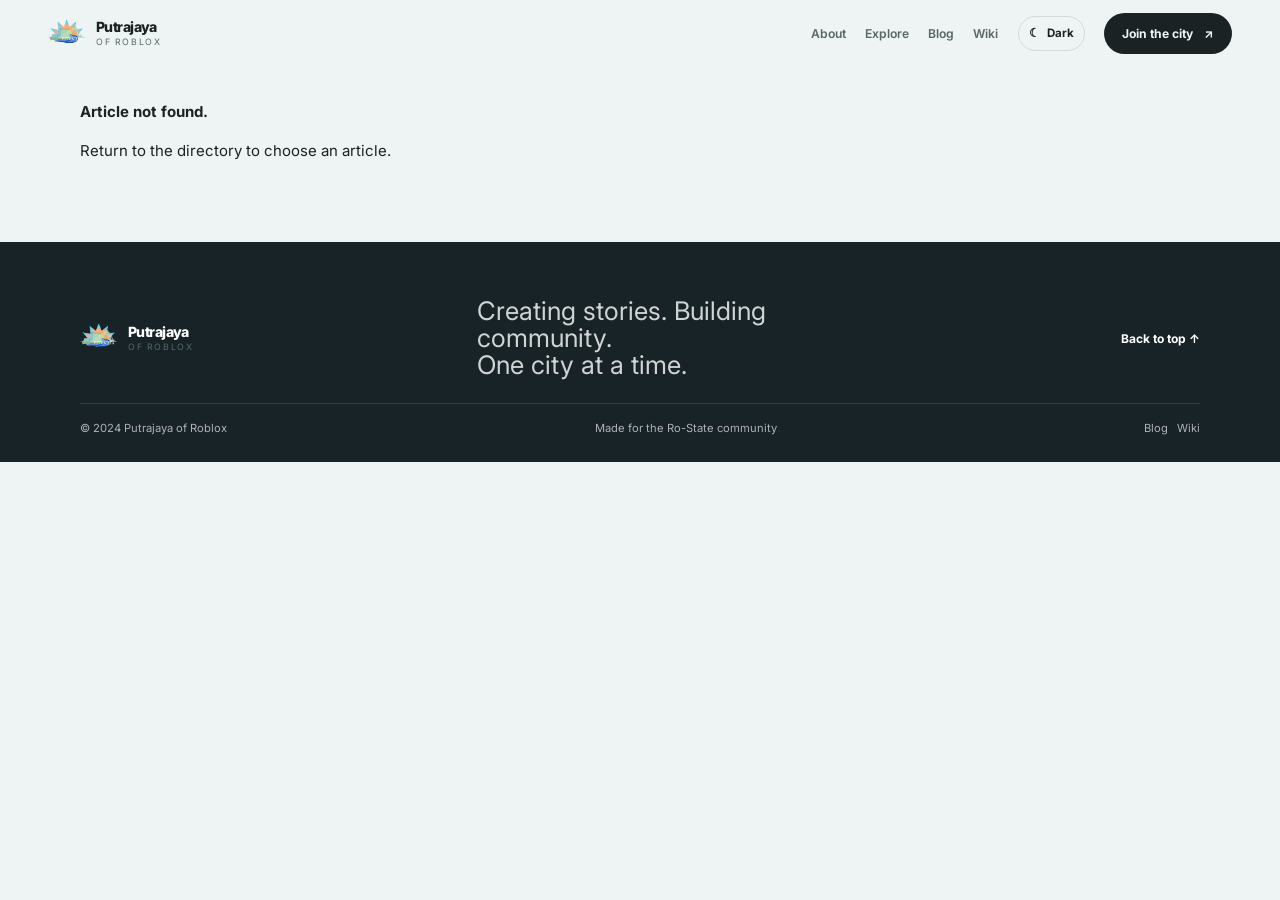
<file: blog-post.html>
<!doctype html>
<html lang="en">
<head>
  <meta charset="UTF-8" />
  <meta name="viewport" content="width=device-width, initial-scale=1.0" />
  <meta name="description" content="Putrajaya of Roblox blog post." />
  <title>Blog Post | Putrajaya of Roblox</title>
  <link rel="preconnect" href="https://fonts.googleapis.com" />
  <link rel="preconnect" href="https://fonts.gstatic.com" crossorigin />
  <link href="https://fonts.googleapis.com/css2?family=Inter:wght@400;500;600;700;800&display=swap" rel="stylesheet" />
  <link rel="stylesheet" href="styles.css" />
  <link id="canonical" rel="canonical" href="https://putrajayarblx.github.io/putrajaya-of-roblox/blog-post.html" />
  <script>
    (function () {
      var slug = new URLSearchParams(location.search).get('slug');
      if (slug) document.getElementById('canonical').href = 'https://putrajayarblx.github.io/putrajaya-of-roblox/blog-post.html?slug=' + encodeURIComponent(slug);
    })();
  </script>
</head>
<body data-article-page="blog">
  <header class="site-header" id="top">
    <a class="brand" href="index.html" aria-label="Putrajaya of Roblox home">
      <img src="assets/putrajaya-logo.png" alt="Putrajaya logo" />
      <span><strong>Putrajaya</strong><small>of Roblox</small></span>
    </a>
    <button class="menu-toggle" aria-label="Open menu" aria-expanded="false">☰</button>
    <nav class="nav-links" aria-label="Main navigation">
      <a href="index.html#about">About</a>
      <a href="index.html#experiences">Explore</a>
      <a href="blog.html">Blog</a>
      <a href="wiki.html">Wiki</a>
      <button class="theme-toggle" type="button" aria-label="Switch to dark mode" title="Toggle light/dark mode">
        <span class="theme-icon">☾</span>
        <span class="theme-label">Dark</span>
      </button>
      <a class="nav-cta" href="index.html#join">Join the city <span>↗</span></a>
    </nav>
  </header>

  <main class="article-shell" id="article-root"></main>

  <footer class="site-footer">
    <div class="footer-top">
      <a class="brand brand-light" href="index.html">
        <img src="assets/putrajaya-logo.png" alt="Putrajaya logo" />
        <span><strong>Putrajaya</strong><small>of Roblox</small></span>
      </a>
      <p>Creating stories. Building community.<br />One city at a time.</p>
      <a class="back-top" href="#top">Back to top ↑</a>
    </div>
    <div class="footer-bottom">
      <span>© 2024 Putrajaya of Roblox</span>
      <span>Made for the Ro-State community</span>
      <span><a href="blog.html">Blog</a> &nbsp; <a href="wiki.html">Wiki</a></span>
    </div>
  </footer>

  <script src="script.js"></script>
</body>
</html>
</file>
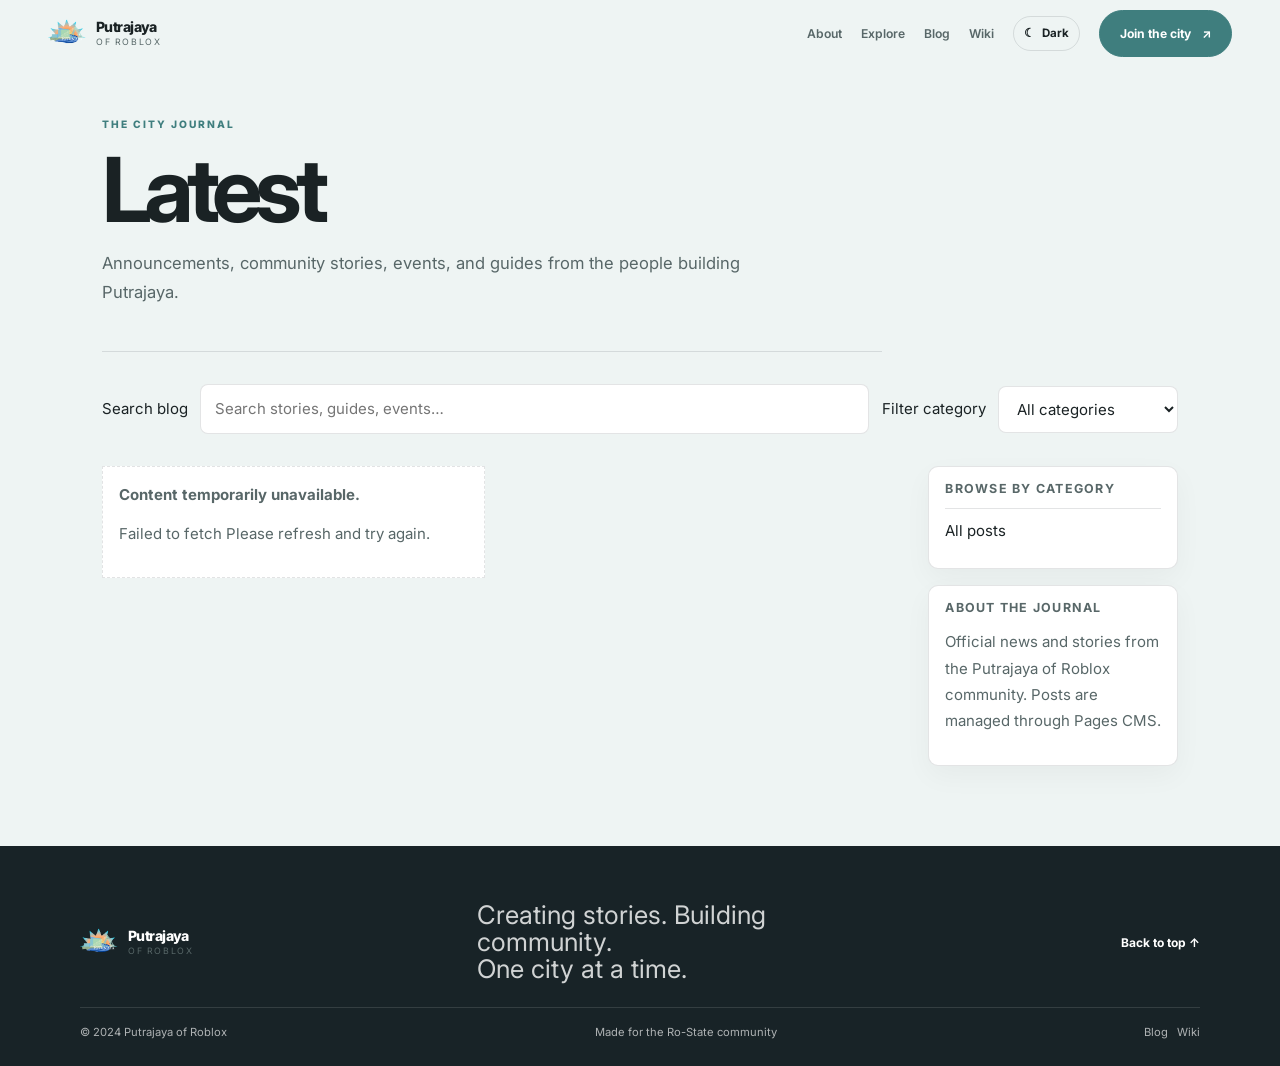
<file: blog.html>
<!doctype html>
<html lang="en">
<head>
  <meta charset="UTF-8" />
  <meta name="viewport" content="width=device-width, initial-scale=1.0" />
  <meta name="description" content="Announcements, community stories, events, and guides from Putrajaya of Roblox." />
  <title>Blog | Putrajaya of Roblox</title>
  <link rel="preconnect" href="https://fonts.googleapis.com" />
  <link rel="preconnect" href="https://fonts.gstatic.com" crossorigin />
  <link href="https://fonts.googleapis.com/css2?family=Inter:wght@400;500;600;700;800&display=swap" rel="stylesheet" />
  <link rel="stylesheet" href="styles.css" />
  <link rel="stylesheet" href="enhancements.css" />
  <link rel="canonical" href="https://putrajayarblx.github.io/putrajaya-of-roblox/blog.html" />
</head>
<body>
  <header class="site-header" id="top">
    <a class="brand" href="index.html" aria-label="Putrajaya of Roblox home"><img src="assets/putrajaya-logo.png" alt="Putrajaya logo" /><span><strong>Putrajaya</strong><small>of Roblox</small></span></a>
    <button class="menu-toggle" aria-label="Open menu" aria-expanded="false">☰</button>
    <nav class="nav-links" aria-label="Main navigation">
      <a href="index.html#about">About</a>
      <a href="index.html#experiences">Explore</a>
      <a href="blog.html" aria-current="page">Blog</a>
      <a href="wiki.html">Wiki</a>
      <button class="theme-toggle" type="button" aria-label="Switch to dark mode"><span class="theme-icon">☾</span><span class="theme-label">Dark</span></button>
      <a class="nav-cta" href="index.html#join">Join the city <span>↗</span></a>
    </nav>
  </header>

  <main class="page-shell blog-page">
    <header class="page-header journal-header">
      <p class="eyebrow">The city journal</p>
      <h1>Latest</h1>
      <p class="page-intro">Announcements, community stories, events, and guides from the people building Putrajaya.</p>
    </header>

    <div class="blog-toolbar cms-controls">
      <label class="sr-only" for="blog-search">Search blog</label>
      <input id="blog-search" type="search" placeholder="Search stories, guides, events…" />
      <label class="sr-only" for="blog-category">Filter category</label>
      <select id="blog-category" aria-label="Filter blog category">
        <option value="">All categories</option>
      </select>
    </div>

    <div class="blog-layout">
      <section class="journal-content" aria-label="Blog posts">
        <div id="blog-list" class="blog-list"></div>
      </section>

      <aside class="sidebar-stack">
        <div class="side-card">
          <h3>Browse by category</h3>
          <ul class="article-list" id="blog-sidebar-categories">
            <li><a href="blog.html">All posts</a></li>
          </ul>
        </div>

        <div class="side-card">
          <h3>About the journal</h3>
          <p class="muted">Official news and stories from the Putrajaya of Roblox community. Posts are managed through Pages CMS.</p>
        </div>
      </aside>
    </div>
  </main>

  <footer class="site-footer">
    <div class="footer-top">
      <a class="brand brand-light" href="index.html"><img src="assets/putrajaya-logo.png" alt="Putrajaya logo" /><span><strong>Putrajaya</strong><small>of Roblox</small></span></a>
      <p>Creating stories. Building community.<br />One city at a time.</p>
      <a class="back-top" href="#top">Back to top ↑</a>
    </div>
    <div class="footer-bottom">
      <span>© 2024 Putrajaya of Roblox</span>
      <span>Made for the Ro-State community</span>
      <span><a href="blog.html">Blog</a> &nbsp; <a href="wiki.html">Wiki</a></span>
    </div>
  </footer>

  <script src="script.js"></script>
</body>
</html>
</file>
<file: styles.css>
*{box-sizing:border-box}html{scroll-behavior:smooth}body{--bg:#eef4f3;--bg2:#e3efe8;--surface:#fff;--surface2:#eaf3f1;--ink:#1a2224;--muted:#586768;--line:rgba(24,38,41,.12);--green:#3f7e7e;--green2:#2a5c63;--shadow:0 18px 40px rgba(10,35,37,.08);margin:0;background:var(--bg);color:var(--ink);font:15px/1.6 Inter,Arial,sans-serif;transition:background .25s,color .25s}body.dark{--bg:#0f1719;--bg2:#101d20;--surface:#162a2d;--surface2:#112327;--ink:#edf7f7;--muted:#a4b7b5;--line:rgba(255,255,255,.1);--green:#82d9d1;--green2:#b7f0ea;--shadow:0 18px 40px rgba(0,0,0,.28)}a{color:inherit;text-decoration:none}img{display:block;max-width:100%}button{font:inherit}.site-header{position:sticky;top:0;z-index:20;min-height:68px;display:flex;align-items:center;justify-content:space-between;padding:0 clamp(1rem,4vw,3rem);background:color-mix(in srgb,var(--bg) 90%,transparent);backdrop-filter:blur(14px);border-bottom:1px solid transparent}.brand{display:flex;align-items:center;gap:10px}.brand img{width:38px;height:38px;object-fit:cover;border-radius:9px}.brand strong,.brand small{display:block;line-height:1}.brand strong{font-size:.88rem;font-weight:800;letter-spacing:-.04em}.brand small{margin-top:4px;color:var(--muted);font-size:.55rem;letter-spacing:.18em;text-transform:uppercase}.nav-links{display:flex;align-items:center;gap:1.2rem;font-size:.76rem;font-weight:600}.nav-links>a:not(.nav-cta){color:var(--muted)}.nav-links>a:hover,.text-link:hover{color:var(--green2)}.nav-cta,.button{display:inline-flex;align-items:center;justify-content:center;padding:10px 17px;border-radius:999px;border:1px solid transparent;background:var(--ink);color:var(--bg);font-size:.76rem;font-weight:700;transition:transform .2s,opacity .2s}.nav-cta:hover,.button:hover{transform:translateY(-2px);opacity:.9}.nav-cta span,.button span{margin-left:.7rem}.theme-toggle,.menu-toggle{border:1px solid var(--line);background:transparent;color:var(--ink);cursor:pointer}.theme-toggle{display:inline-flex;gap:7px;align-items:center;border-radius:999px;padding:7px 10px;font-size:.72rem}.theme-label{font-weight:700}.menu-toggle{display:none;width:40px;height:40px;border-radius:10px;font-size:1.2rem}.section-pad{width:min(1120px,calc(100% - 2rem));margin:0 auto;padding-top:clamp(4.5rem,9vw,8rem);padding-bottom:clamp(4.5rem,9vw,8rem)}.hero{position:relative;display:grid;grid-template-columns:1.05fr .95fr;align-items:center;gap:clamp(2rem,5vw,5rem);min-height:calc(100vh - 68px);padding-top:clamp(3rem,8vw,7rem)}.eyebrow{margin:0 0 1rem;color:var(--green);font-size:.64rem;font-weight:800;letter-spacing:.2em;text-transform:uppercase}.hero h1,h2,h3{letter-spacing:-.075em;line-height:.98}.hero h1{margin:0;font-size:clamp(3.7rem,8vw,7.6rem);font-weight:800}.hero h1 strong,h2 strong{color:var(--green2)}.hero-lede{max-width:430px;margin:1.5rem 0 2rem;color:var(--muted);font-size:.98rem}.hero-actions{display:flex;align-items:center;gap:1.3rem;flex-wrap:wrap}.text-link{border-bottom:1px solid var(--line);padding-bottom:2px;font-size:.75rem;font-weight:700}.text-link span{margin-left:.5rem}.hero-visual{position:relative;display:grid;place-items:center;height:clamp(330px,40vw,510px);overflow:hidden;border-radius:24px;background:linear-gradient(145deg,#65c4c4,#2b6fa8);transition:transform .4s,box-shadow .4s}.hero-visual:hover{transform:translateY(-5px);box-shadow:0 24px 55px rgba(25,90,100,.16)}.hero-visual img{width:68%;filter:drop-shadow(0 20px 30px rgba(0,0,0,.15))}.visual-caption{position:absolute;bottom:1.5rem;left:2rem;color:#fff;font-size:.68rem;font-weight:700;letter-spacing:.2em}.visual-caption small{opacity:.8;letter-spacing:.12em}.scroll-note{position:absolute;bottom:1.5rem;left:1rem;color:var(--muted);font-size:.68rem;letter-spacing:.16em;text-transform:uppercase}.scroll-note span{margin-left:.7rem;font-size:1.1rem}.intro{display:grid;grid-template-columns:1fr 1fr;gap:clamp(2rem,5vw,5rem);align-items:end}.intro h2,.section-heading h2,.wiki-intro h2,.join h2{margin:0;font-size:clamp(2.3rem,4.8vw,4.3rem);font-weight:800}.intro-text{max-width:540px;color:var(--muted)}.values{display:grid;grid-template-columns:repeat(3,1fr);gap:1rem}.values article{border-top:1px solid var(--line);padding:1rem 1rem 0 0}.number{color:var(--green);font-size:.7rem;font-weight:800;letter-spacing:.16em}.values h3{margin:1.25rem 0 .8rem;font-size:clamp(1.45rem,2.5vw,2rem)}.values p,.heading-note,.join p{max-width:290px;color:var(--muted)}.experiences{background:var(--bg2)}.section-heading{display:flex;justify-content:space-between;align-items:end;gap:1.5rem;margin-bottom:2rem}.section-heading>.heading-note{margin:0}.experience-grid{display:grid;grid-template-columns:1.4fr 1fr 1fr;gap:.75rem}.experience-card{position:relative;display:flex;min-height:230px;flex-direction:column;justify-content:space-between;overflow:hidden;padding:1.15rem;border-radius:10px;color:#fff;transition:transform .3s,filter .3s}.experience-card:hover{transform:translateY(-5px);filter:saturate(1.1)}.experience-card span,.experience-card small{font-size:.7rem;letter-spacing:.14em;opacity:.9}.experience-card strong{font-size:clamp(1.7rem,2.5vw,2.5rem);letter-spacing:-.06em;line-height:1}.card-city{background:linear-gradient(135deg,#1f768a,#204f9a)}.card-service{background:linear-gradient(135deg,#df9c67,#2c7f7c)}.card-community{background:linear-gradient(135deg,#2e6c88,#173d5c)}.updates{background:var(--surface2)}.post-grid{display:grid;grid-template-columns:1.5fr 1fr 1fr;gap:.75rem}.post-card{padding:.75rem .75rem 1rem;background:var(--surface);border:1px solid var(--line);border-radius:10px;transition:transform .3s,border-color .3s}.post-card:hover{transform:translateY(-4px);border-color:var(--green)}.post-image{height:190px;margin-bottom:1rem;border-radius:8px}.post-feature .post-image{height:270px}.image-one{background:linear-gradient(124deg,#5fa6ad,#e5af74)}.image-two{background:linear-gradient(124deg,#dbc9a3,#80b5af)}.image-three{background:linear-gradient(124deg,#6aacb5,#3b6588)}.post-meta,.feature-card .meta,.article-top{color:var(--green2);font-size:.68rem;font-weight:800;letter-spacing:.14em;text-transform:uppercase}.post-card h3{margin:.8rem 0 .7rem;font-size:clamp(1.3rem,2vw,1.75rem)}.post-card p{margin:0 0 1rem;color:var(--muted)}.post-card a,.wiki-list a{font-weight:700}.wiki{display:grid;grid-template-columns:1fr 1fr;gap:3rem;align-items:end;background:var(--ink);color:var(--surface)}.wiki .eyebrow{color:#88d9d2}.wiki-intro p{color:rgba(255,255,255,.75)}.wiki-list{display:grid;border-top:1px solid rgba(255,255,255,.12)}.wiki-list a{display:grid;grid-template-columns:32px 1fr 18px;padding:1rem 0;border-bottom:1px solid rgba(255,255,255,.12);color:rgba(255,255,255,.82);transition:padding-left .25s,color .25s}.wiki-list a:hover{padding-left:.5rem;color:#82d9d1}.join{display:grid;grid-template-columns:.9fr 1.1fr;gap:clamp(2rem,5vw,5rem);align-items:end;background:var(--surface2)}.join p{max-width:480px}.site-footer{padding:3.5rem clamp(1rem,4vw,3rem) 1.5rem;background:#182327;color:#fff}.footer-top,.footer-bottom{width:min(1120px,calc(100% - 2rem));margin:auto}.footer-top{display:flex;justify-content:space-between;align-items:center;gap:1.5rem;padding-bottom:1.5rem;border-bottom:1px solid rgba(255,255,255,.12)}.footer-top p{max-width:360px;margin:0;color:rgba(255,255,255,.8);font-size:clamp(1.2rem,2vw,2rem);line-height:1.05}.back-top{font-size:.75rem;font-weight:700}.footer-bottom{display:flex;justify-content:space-between;gap:1rem;padding-top:1rem;color:rgba(255,255,255,.65);font-size:.7rem}.page-shell,.article-shell{width:min(1120px,calc(100% - 2rem));margin:auto;padding:3.25rem 0 4rem}.page-header,.article-header{padding-bottom:1.5rem}.page-header h1,.article-header h1{margin:0;font-size:clamp(2.7rem,5vw,5.2rem);line-height:.95}.page-intro{max-width:700px;color:var(--muted);font-size:1.04rem}.blog-layout,.wiki-layout{display:grid;grid-template-columns:1.2fr .8fr;gap:2rem;align-items:start}.card-stack{display:grid;gap:1.2rem}.feature-card,.side-card,.article-card,.article-copy{padding:1.35rem;background:var(--surface);border:1px solid var(--line);border-radius:var(--radius);box-shadow:0 10px 28px rgba(17,32,38,.04)}.feature-card h3,.article-card h3{margin:1rem 0 .8rem;font-size:clamp(1.8rem,2.8vw,2.8rem);line-height:1.04}.feature-card p,.article-card p,.side-card p{color:var(--muted)}.feature-card .thumb{height:220px;margin:1.2rem 0;background:linear-gradient(135deg,#5fa6ad,#e5af74);border-radius:12px}.side-card h3{margin-top:0}.article-list{display:grid;gap:.7rem;margin:0;padding:0;list-style:none}.article-list li{padding-top:.7rem;border-top:1px solid var(--line)}.article-shell{padding-top:2rem}.article-top{display:flex;justify-content:space-between;margin-bottom:1rem}.article-copy{max-width:800px;margin:auto}.article-copy h2{margin:2rem 0 .7rem;font-size:clamp(1.8rem,3vw,2.8rem)}.article-copy p{color:var(--muted);font-size:1.02rem}.article-quote{margin:1.5rem 0;padding-left:1rem;border-left:3px solid var(--green);font-weight:600}@media(max-width:900px){.hero,.intro,.wiki,.join,.blog-layout,.wiki-layout{grid-template-columns:1fr}.experience-grid,.post-grid{grid-template-columns:1fr}.section-heading{display:block}.heading-note{margin-top:1rem}.footer-top,.footer-bottom{display:block}.footer-bottom span{display:block;margin-top:.5rem}}@media(max-width:760px){.nav-links{position:absolute;top:68px;left:1rem;right:1rem;display:none;flex-direction:column;align-items:stretch;gap:1rem;padding:1rem;background:var(--surface);border:1px solid var(--line);border-radius:14px;box-shadow:var(--shadow)}.nav-links.open{display:flex}.menu-toggle{display:inline-flex;align-items:center;justify-content:center}.theme-toggle{justify-content:center}.hero{min-height:auto;padding-top:4rem}.scroll-note{display:none}.values{grid-template-columns:1fr}.footer-top p{margin:1.2rem 0}.hero-visual{margin-top:1rem}}
</file>
<file: enhancements.css>
/* Putrajaya visual system: mysverse-inspired homepage, with separate Blog/Wiki presentation. */

:root{--accent:#3f7e7e;--accent-dark:#285c61;--page:#eef4f3;--page-soft:#e3efe8;--paper:#fff;--ink:#1a2224;--muted:#586768;--rule:rgba(24,38,41,.12);--shadow:rgba(20,40,40,.1)}
body{background:var(--page);color:var(--ink);transition:background-color .25s ease,color .25s ease}

/* Homepage: spacious, restrained, and media-safe. */
main{overflow-x:hidden}.hero,.banner-section,.intro,.landmark,.media-feature,.values,.experiences,.updates,.wiki,.join{max-width:1220px;margin-left:auto;margin-right:auto}.hero{display:grid;grid-template-columns:minmax(0,1.08fr) minmax(0,.92fr);gap:clamp(2rem,5vw,4.5rem);align-items:center;padding-top:4rem;padding-bottom:4rem}.hero-copy{max-width:650px}.hero-copy h1{font-size:clamp(3.5rem,7vw,7rem);line-height:.9;letter-spacing:-.07em;margin:0 0 1.15rem}.hero-copy h1 strong,.intro h2 strong,.landmark h2 strong,.media-feature h2 strong,.section-heading h2 strong,.wiki-intro h2 strong,.join h2 strong{color:var(--accent)}.hero-lede{max-width:560px;color:var(--muted);font-size:1.1rem;line-height:1.75}.hero-actions{display:flex;align-items:center;gap:1rem;flex-wrap:wrap;margin-top:1.5rem}.button-primary,.nav-cta{border-radius:999px;background:var(--accent);color:#fff;border:1px solid var(--accent);padding:.8rem 1.2rem;font-weight:700;text-decoration:none}.text-link{color:var(--accent);font-weight:700;text-decoration:none}.text-link:hover{text-decoration:underline}
.hero-visual,.landmark-image{min-width:0;overflow:hidden}.hero-visual img,.collage-banner,.landmark-image img,.city-video{display:block;width:100%;max-width:100%;object-fit:cover}.hero-visual img{aspect-ratio:6/5;max-height:560px;border-radius:20px;border:1px solid var(--rule);box-shadow:0 20px 45px var(--shadow)}.collage-banner{height:auto;max-height:360px;aspect-ratio:16/6;border-radius:18px;border:1px solid var(--rule)}.landmark-image{border-radius:18px;border:1px solid var(--rule);background:var(--page-soft)}.landmark-image img{aspect-ratio:16/10;max-height:390px}.city-video{aspect-ratio:16/9;max-height:440px;border-radius:18px;border:1px solid var(--rule);background:#101c1e}.qr-code{width:min(220px,100%);height:auto}
.section-pad{padding-top:4.5rem;padding-bottom:4.5rem}.intro,.landmark,.media-feature,.join{display:grid;grid-template-columns:minmax(0,1fr) minmax(0,1fr);gap:clamp(2rem,5vw,4.5rem);align-items:center}.intro h2,.landmark h2,.media-feature h2,.section-heading h2,.wiki-intro h2,.join h2{font-size:clamp(2.5rem,4.5vw,4.5rem);line-height:.96;letter-spacing:-.065em;margin:0}.intro-text p,.muted,.values p,.experience-card p,.wiki-intro p{color:var(--muted);line-height:1.75}.values{display:grid;grid-template-columns:repeat(3,minmax(0,1fr));gap:1.25rem}.values article,.experience-card{background:var(--paper);border:1px solid var(--rule);border-radius:16px}.values article{padding:1.4rem}.values .number{color:var(--accent);font-size:.8rem;font-weight:800;letter-spacing:.14em}.section-heading{display:flex;justify-content:space-between;align-items:end;gap:1rem;margin-bottom:1.5rem}.experiences-grid{display:grid;grid-template-columns:repeat(3,minmax(0,1fr));gap:1.25rem}.experience-card{overflow:hidden}.experience-card .thumb{height:210px;border-bottom:1px solid var(--rule);background:var(--page-soft)}.experience-card .content{padding:1.2rem}

/* Scroll reveals are opt-in and never leave content hidden when motion is reduced. */
.reveal{opacity:0;transform:translateY(22px);transition:opacity .65s ease,transform .65s ease}.reveal.is-visible{opacity:1;transform:none}.reveal-delay{transition-delay:.12s}.reveal-delay-2{transition-delay:.24s}@media(prefers-reduced-motion:reduce){.reveal{opacity:1;transform:none;transition:none}}

/* Blog and Wiki are content products, not CMS-looking admin pages. */
.page-shell{max-width:1220px;margin:0 auto;padding:3rem 1.35rem 5rem}.page-header{max-width:780px;border-bottom:1px solid var(--rule);padding-bottom:1.7rem;margin-bottom:2rem}.page-header h1{font-size:clamp(3rem,7vw,6rem);line-height:.94;letter-spacing:-.08em;margin:.4rem 0 .8rem}.page-header h1 strong{color:var(--accent)}.page-intro{max-width:700px;color:var(--muted);line-height:1.75}.blog-toolbar,.wiki-toolbar{display:flex;gap:.8rem;align-items:center;margin:1.25rem 0 2rem}.blog-toolbar input,.wiki-toolbar input,.blog-toolbar select,.wiki-toolbar select{border:1px solid var(--rule);background:var(--paper);color:var(--ink);border-radius:8px;padding:.75rem .85rem;font:inherit}.blog-toolbar input,.wiki-toolbar input{flex:1;min-width:0}.blog-toolbar select,.wiki-toolbar select{min-width:180px}.blog-layout,.wiki-layout{display:grid;grid-template-columns:minmax(0,1fr) 250px;gap:2.5rem;align-items:start}.blog-list{display:grid;grid-template-columns:repeat(2,minmax(0,1fr));gap:1.25rem}.cms-card{display:flex;flex-direction:column;background:var(--paper);border:1px solid var(--rule);border-radius:12px;overflow:hidden;transition:transform .2s ease,box-shadow .2s ease}.cms-card:hover{transform:translateY(-2px);box-shadow:0 12px 26px var(--shadow)}.cms-card.featured{grid-column:1/-1;display:grid;grid-template-columns:1.2fr 1fr}.cms-card-image{display:block;width:100%;height:190px;object-fit:cover;background:var(--page-soft)}.cms-card.featured .cms-card-image{height:100%;min-height:270px}.cms-card-copy{padding:1.3rem}.cms-card h2{font-size:clamp(1.3rem,2vw,1.9rem);line-height:1.1;letter-spacing:-.04em}.cms-card p{color:var(--muted);line-height:1.65}.post-meta{font-size:.72rem;letter-spacing:.1em;text-transform:uppercase;color:var(--muted)}.byline{color:var(--accent)!important;font-weight:600}.sidebar-stack{display:grid;gap:1rem}.side-card{background:var(--paper);border:1px solid var(--rule);border-radius:10px;padding:1rem}.side-card h3{font-size:.78rem;letter-spacing:.1em;text-transform:uppercase;color:var(--muted)}.article-list{list-style:none;margin:0;padding:0}.article-list li{padding:.6rem 0;border-bottom:1px solid var(--rule)}.article-list li:last-child{border-bottom:0}.article-list a{color:var(--ink);text-decoration:none}.article-list a:hover{color:var(--accent)}.wiki-directory{border-top:1px solid var(--rule)}.wiki-entry{display:grid;grid-template-columns:48px minmax(0,1fr) 24px;gap:1rem;padding:1.25rem 0;border-bottom:1px solid var(--rule)}.wiki-entry-number{font-size:1.35rem;font-weight:800;color:var(--accent)}.wiki-entry h3{margin:.15rem 0 .35rem;font-size:1.35rem}.wiki-entry h3 a{color:var(--ink);text-decoration:none}.wiki-entry p{margin:0;color:var(--muted);line-height:1.65}.entry-arrow{color:var(--accent);text-decoration:none}.cms-article{max-width:860px;margin:2.5rem auto 4rem}.cms-article h1{font-size:clamp(2.5rem,6vw,4.7rem);line-height:.98;letter-spacing:-.08em}.article-cover{display:block;width:100%;max-height:420px;object-fit:cover;border-radius:12px;margin:1.5rem 0}.article-body{max-width:720px;line-height:1.85}.article-body img{max-width:100%;max-height:420px;object-fit:cover;border-radius:10px}.content-error,.empty-state{padding:1rem;border:1px dashed var(--rule);background:var(--paper);color:var(--muted)}

/* Reliable light/dark themes for every page. */
body.dark-mode{--bg:#10191b;--bg2:#182729;--surface:#172426;--surface2:#1e3031;--ink:#edf4f1;--muted:#a9bab6;--line:rgba(236,247,242,.16);--green:#8ac1b4;background:#10191b;color:#edf4f1;--page:#10191b;--page-soft:#182729;--paper:#172426;--rule:rgba(236,247,242,.16);--accent:#8ac1b4;--shadow:rgba(0,0,0,.28)}body.dark-mode .site-header{background:rgba(16,25,27,.92);border-color:var(--rule)}body.dark-mode input,body.dark-mode select{background:var(--paper);color:var(--ink);border-color:var(--rule)}body.dark-mode .hero-banner{background:linear-gradient(180deg,#10191b,#162426)}body.dark-mode .cms-card,body.dark-mode .side-card,body.dark-mode .values article,body.dark-mode .experience-card,body.dark-mode .content-error,body.dark-mode .empty-state{background:var(--paper);border-color:var(--rule)}body.dark-mode .page-header h1,body.dark-mode .wiki-entry h3 a,body.dark-mode .article-list a{color:var(--ink)}

@media(max-width:980px){.hero,.intro,.landmark,.media-feature,.join{grid-template-columns:1fr}.values,.experiences-grid{grid-template-columns:repeat(2,minmax(0,1fr))}.blog-layout,.wiki-layout{grid-template-columns:1fr}.sidebar-stack{order:2}.blog-list{grid-template-columns:1fr}.cms-card.featured{display:block}.cms-card.featured .cms-card-image{height:210px;min-height:0}}
@media(max-width:640px){.section-pad{padding-top:3.2rem;padding-bottom:3.2rem}.page-shell{padding-left:1rem;padding-right:1rem}.values,.experiences-grid{grid-template-columns:1fr}.section-heading{flex-direction:column;align-items:flex-start}.blog-toolbar,.wiki-toolbar{flex-direction:column;align-items:stretch}.wiki-entry{grid-template-columns:38px minmax(0,1fr) 20px}.hero-visual img{max-height:360px}.collage-banner{aspect-ratio:16/8}.landmark-image img{max-height:280px}.city-video{max-height:300px}}
</file>
